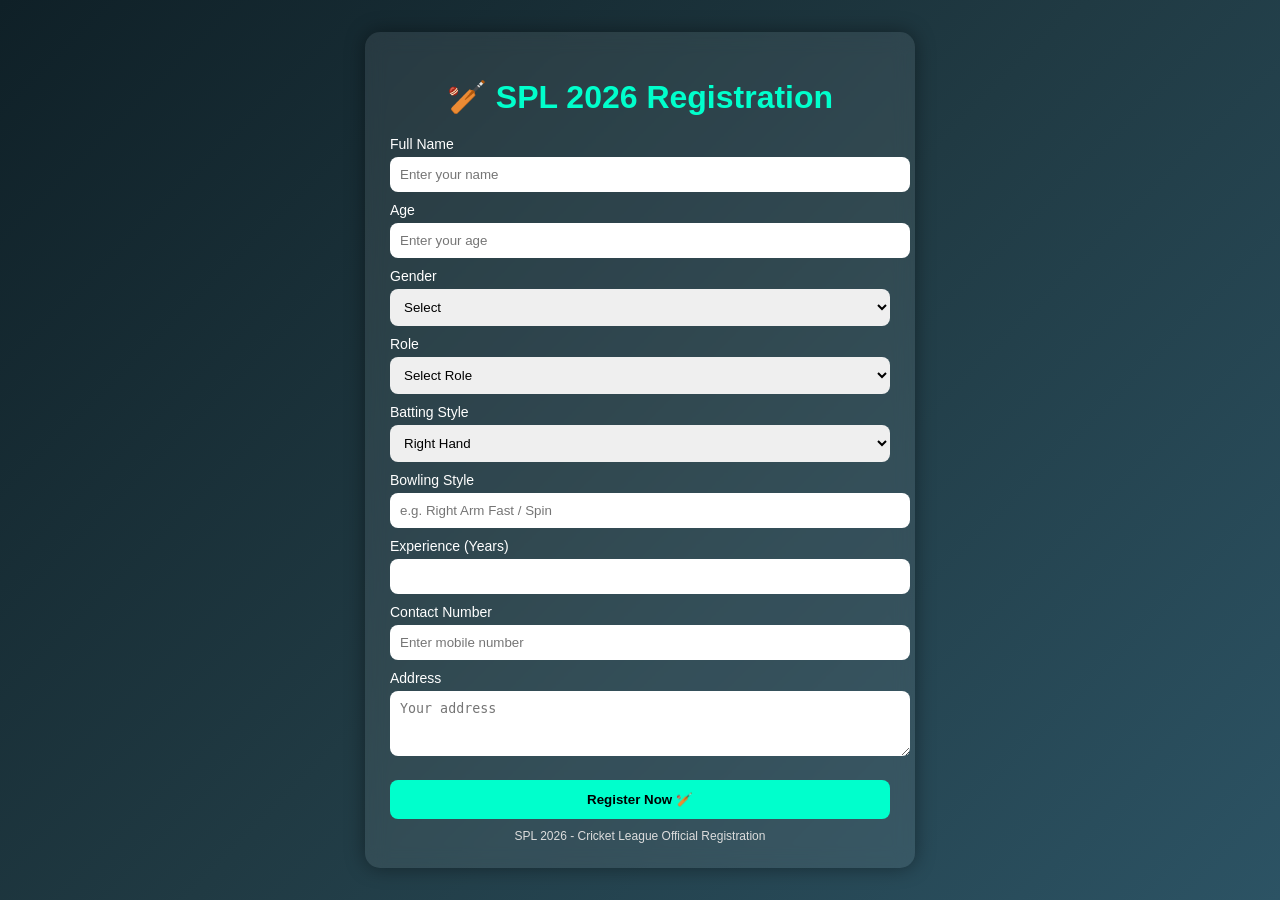
<file: exception_handling.cpp/cricket_match_form.html>
<!DOCTYPE html>
<html lang="en">
<head>
<meta charset="UTF-8">
<meta name="viewport" content="width=device-width, initial-scale=1.0">
<title>SPL 2026 Registration</title>

<style>
    body {
        margin: 0;
        font-family: Arial, sans-serif;
        background: linear-gradient(135deg, #0f2027, #203a43, #2c5364);
        color: white;
        display: flex;
        justify-content: center;
        align-items: center;
        min-height: 100vh;
    }

    .container {
        background: rgba(255,255,255,0.08);
        padding: 25px;
        border-radius: 15px;
        width: 90%;
        max-width: 500px;
        backdrop-filter: blur(10px);
        box-shadow: 0 0 20px rgba(0,0,0,0.4);
    }

    h1 {
        text-align: center;
        margin-bottom: 20px;
        color: #00ffcc;
    }

    label {
        font-size: 14px;
        margin-top: 10px;
        display: block;
    }

    input, select, textarea {
        width: 100%;
        padding: 10px;
        margin-top: 5px;
        border: none;
        border-radius: 8px;
        outline: none;
    }

    input:focus, select:focus, textarea:focus {
        border: 2px solid #00ffcc;
    }

    button {
        width: 100%;
        padding: 12px;
        margin-top: 20px;
        background: #00ffcc;
        border: none;
        border-radius: 8px;
        font-weight: bold;
        cursor: pointer;
        transition: 0.3s;
    }

    button:hover {
        background: #00c9a7;
    }

    .note {
        font-size: 12px;
        text-align: center;
        margin-top: 10px;
        color: #ddd;
    }
</style>
</head>

<body>

<div class="container">
    <h1>🏏 SPL 2026 Registration</h1>

    <form onsubmit="return submitForm()">

        <label>Full Name</label>
        <input type="text" placeholder="Enter your name" required>

        <label>Age</label>
        <input type="number" placeholder="Enter your age" required>

        <label>Gender</label>
        <select required>
            <option value="">Select</option>
            <option>Male</option>
            <option>Female</option>
            <option>Other</option>
        </select>

        <label>Role</label>
        <select required>
            <option value="">Select Role</option>
            <option>Batsman</option>
            <option>Bowler</option>
            <option>All-Rounder</option>
            <option>Wicket Keeper</option>
        </select>

        <label>Batting Style</label>
        <select>
            <option>Right Hand</option>
            <option>Left Hand</option>
        </select>

        <label>Bowling Style</label>
        <input type="text" placeholder="e.g. Right Arm Fast / Spin">

        <label>Experience (Years)</label>
        <input type="number">

        <label>Contact Number</label>
        <input type="tel" placeholder="Enter mobile number" required>

        <label>Address</label>
        <textarea rows="3" placeholder="Your address"></textarea>

        <button type="submit">Register Now 🏏</button>

        <div class="note">SPL 2026 - Cricket League Official Registration</div>
    </form>
</div>

<script>
function submitForm(){
    alert("🏏 Registration Successful for SPL 2026!");
    return false;
}
</script>

</body>
</html>
</file>
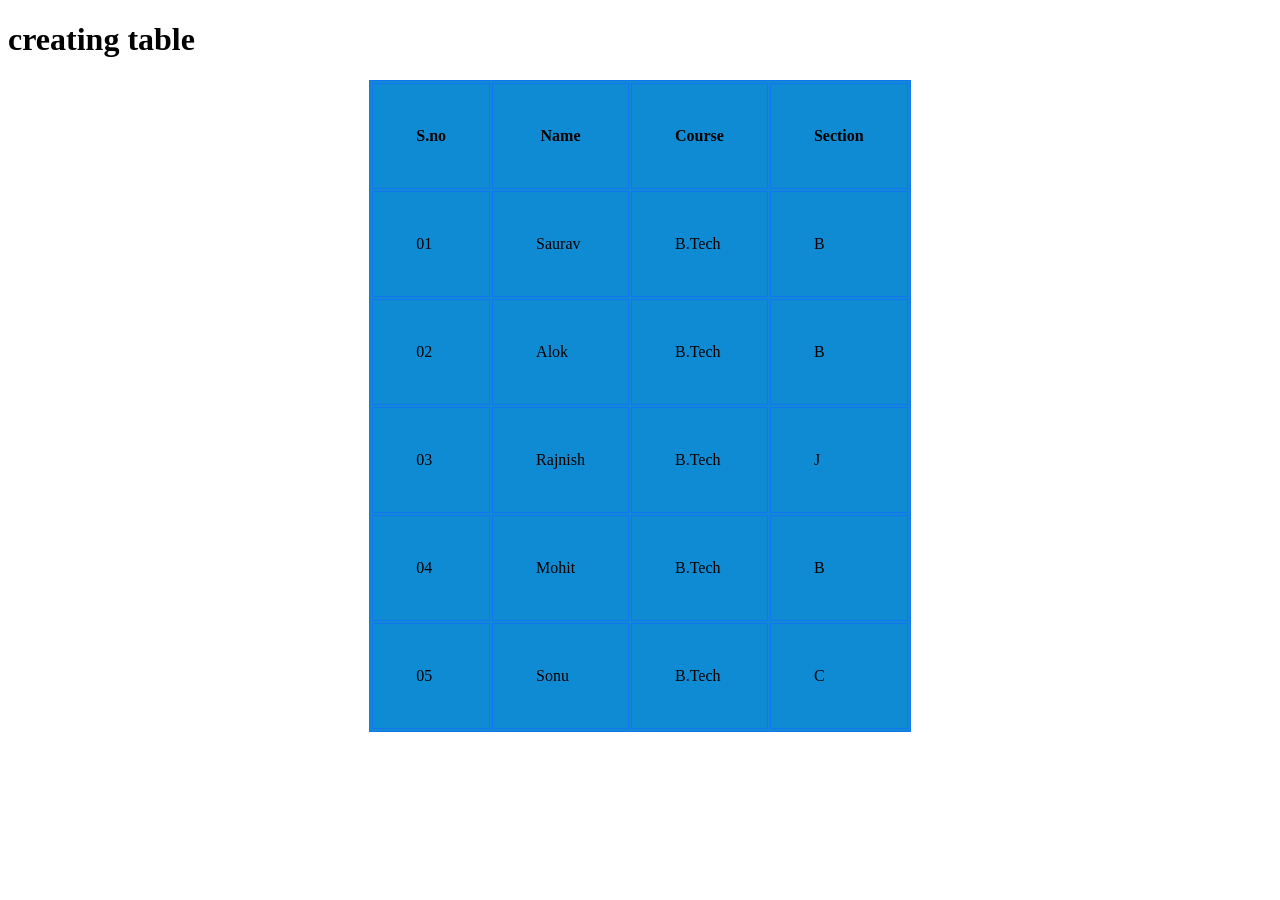
<file: exception_handling.cpp/index2_table.html>
<!DOCTYPE html>
<html lang="en">
<head>
  <meta charset="UTF-8">
  <meta name="viewport" content="width=device-width, initial-scale=1.0">
  <title>table </title>
</head>
<body>
  <h1>creating table</h1>
  <table>

    <tr>
      <th>S.no</th>
      <th>Name</th>
      <th>Course</th>
      <th>Section</th>
    </tr>
    <tr>
      <td>01</td>
       <td>Saurav</td>
        <td>B.Tech</td>
         <td>B</td>
    </tr>
    <tr>
      <td>02</td>
       <td>Alok</td>
        <td>B.Tech</td>
         <td>B</td>
    </tr>
    <tr>
      <td>03</td>
       <td>Rajnish</td>
        <td>B.Tech</td>
         <td>J</td>
    </tr>
    <tr>
      <td>04</td>
       <td>Mohit</td>
        <td>B.Tech</td>
         <td>B</td>
    </tr>
    <tr>
      <td>05</td>
       <td>Sonu</td>
        <td>B.Tech</td>
         <td>C</td>
    </tr>


  </table>
  <style>
table {
    border-color: rgb(25, 163, 163);
    border-style: dashed;
    border: 0cqmax;
}

table, th, td {
    border: 1px solid rgb(21, 116, 242);
}

th, td {
    padding: 43px;
    margin-top: 10px;
}
th{
  font-size: medium;
  text-align: center;
}
table{
  background-color: rgb(15, 139, 211);
  justify-content: center;
  margin: 0 auto;
  
}
table, th, td {
   text-decoration: blue;
   font-style: inherit;

}
</style>
  
</body>
</html>
</file>
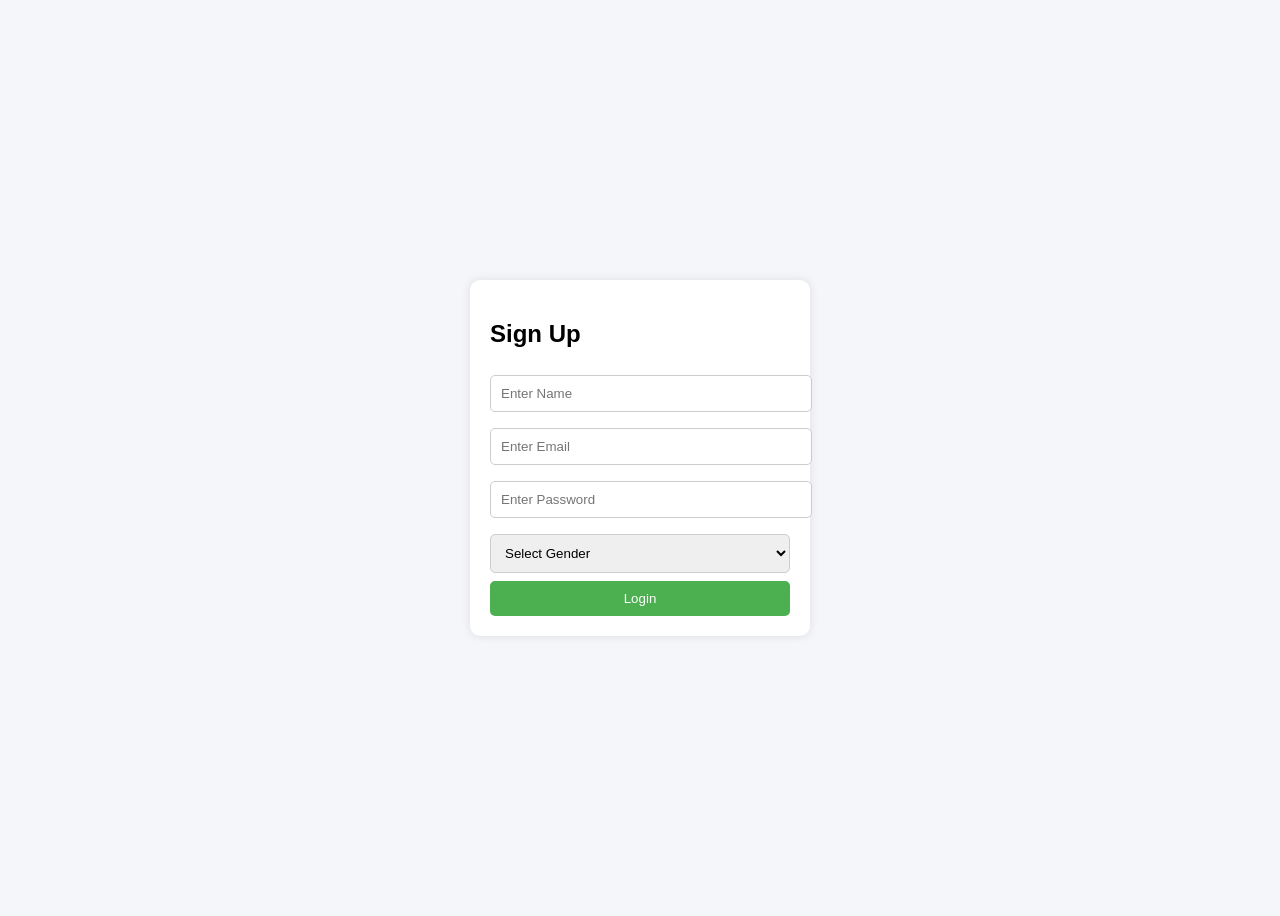
<file: exception_handling.cpp/modern_form.html>
<!DOCTYPE html>
<html>
<head>
  <title>Modern Form</title>

  <style>
    body {
      font-family: Arial;
      background: #f4f6f9;
      display: flex;
      justify-content: center;
      align-items: center;
      height: 100vh;
    }

    .form-container {
      background: white;
      padding: 20px;
      width: 300px;
      border-radius: 10px;
      box-shadow: 0px 0px 10px rgba(0,0,0,0.1);
    }

    input, select {
      width: 100%;
      padding: 10px;
      margin: 8px 0;
      border: 1px solid #ccc;
      border-radius: 5px;
    }

    button {
      width: 100%;
      padding: 10px;
      background: #4CAF50;
      color: white;
      border: none;
      border-radius: 5px;
      cursor: pointer;
    }

    button:hover {
      background: #45a049;
    }

  </style>
</head>

<body>

  <div class="form-container">

    <h2>Sign Up</h2>

    <form>

      <input type="text" placeholder="Enter Name" required>

      <input type="email" placeholder="Enter Email" required>

      <input type="password" placeholder="Enter Password" required>

      <select>
        <option>Select Gender</option>
        <option>Male</option>
        <option>Female</option>
        <option>Other</option>
      </select>

      <button type="submit">Login</button>

    </form>

  </div>

</body>
</html>
</file>
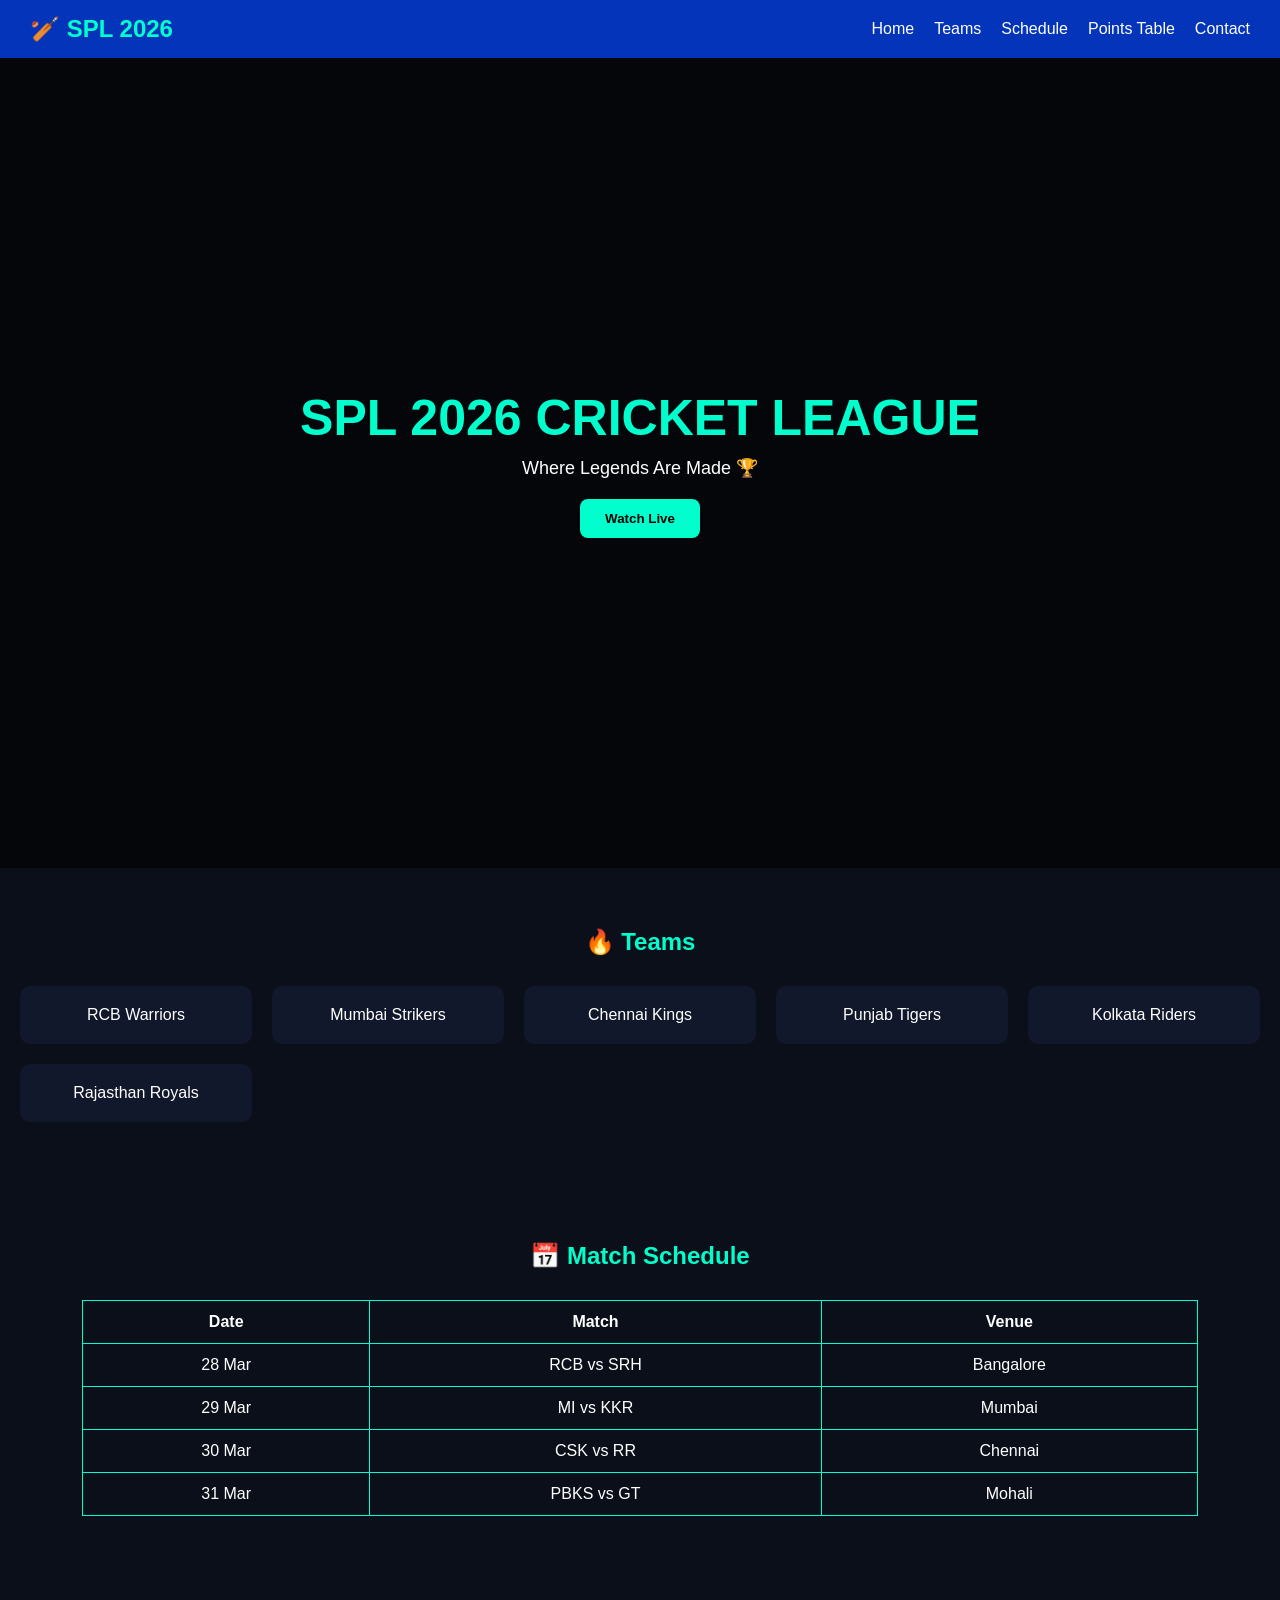
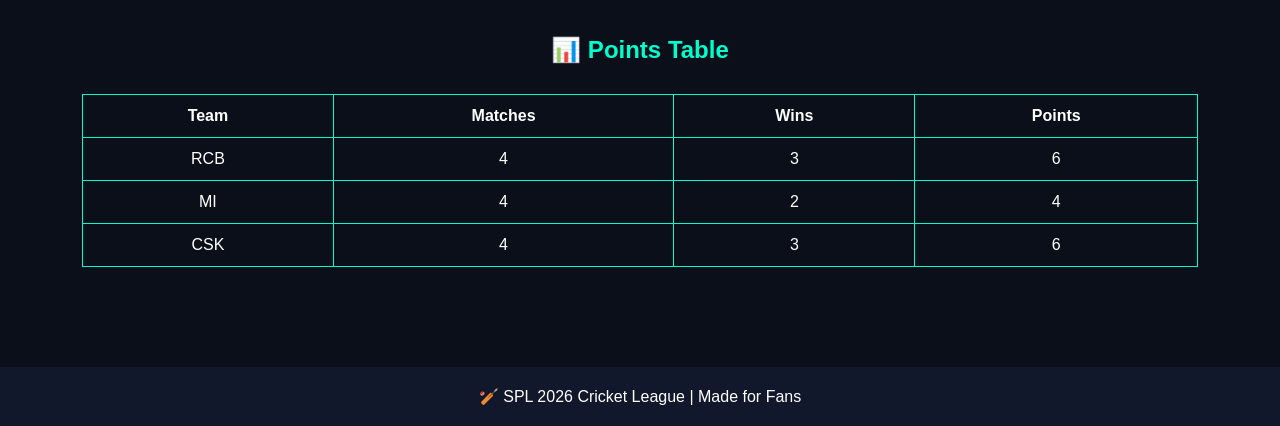
<file: exception_handling.cpp/random_ipl.html>
<!DOCTYPE html>
<html lang="en">
<head>
<meta charset="UTF-8">
<meta name="viewport" content="width=device-width, initial-scale=1.0">
<title>SPL 2026 - Cricket League</title>

<style>
*{
    margin:0;
    padding:0;
    box-sizing:border-box;
    font-family: Arial, sans-serif;
}

body{
    background:#0b0f1a;
    color:white;
}

/* NAVBAR */
nav{
    display:flex;
    justify-content:space-between;
    align-items:center;
    padding:15px 30px;
    background:#0334ba;
    position:sticky;
    top:0;
}

nav h1{
    color:#00ffcc;
}

nav ul{
    display:flex;
    gap:20px;
    list-style:none;
}

nav ul li{
    cursor:pointer;
    transition:0.3s;
}

nav ul li:hover{
    color:#00ffcc;
}

/* HERO */
.hero{
    height:90vh;
    display:flex;
    flex-direction:column;
    justify-content:center;
    align-items:center;
    text-align:center;
    background:linear-gradient(rgba(0,0,0,0.6), rgba(0,0,0,0.6)),
    url('https://images.unsplash.com/photo-1540747913346-19e32dc3e97e') center/cover;
}

.hero h2{
    font-size:50px;
    color:#00ffcc;
}

.hero p{
    margin-top:10px;
    font-size:18px;
}

.btn{
    margin-top:20px;
    padding:12px 25px;
    background:#00ffcc;
    border:none;
    cursor:pointer;
    font-weight:bold;
    border-radius:8px;
}

/* SECTION */
section{
    padding:60px 20px;
    text-align:center;
}

h2.section-title{
    margin-bottom:30px;
    color:#00ffcc;
}

/* TEAMS */
.teams{
    display:grid;
    grid-template-columns:repeat(auto-fit,minmax(200px,1fr));
    gap:20px;
}

.card{
    background:#11182b;
    padding:20px;
    border-radius:10px;
    transition:0.3s;
}

.card:hover{
    transform:scale(1.05);
}

/* SCHEDULE */
table{
    width:90%;
    margin:auto;
    border-collapse:collapse;
}

table, th, td{
    border:1px solid #00ffcc;
}

th, td{
    padding:12px;
}

/* FOOTER */
footer{
    padding:20px;
    background:#11182b;
    text-align:center;
    margin-top:40px;
}
</style>

</head>

<body>

<!-- NAVBAR -->
<nav>
    <h1>🏏 SPL 2026</h1>
    <ul>
        <li>Home</li>
        <li>Teams</li>
        <li>Schedule</li>
        <li>Points Table</li>
        <li>Contact</li>
    </ul>
</nav>

<!-- HERO -->
<div class="hero">
    <h2>SPL 2026 CRICKET LEAGUE</h2>
    <p>Where Legends Are Made 🏆</p>
    <button class="btn">Watch Live</button>
</div>

<!-- TEAMS -->
<section>
    <h2 class="section-title">🔥 Teams</h2>
    <div class="teams">

        <div class="card">RCB Warriors</div>
        <div class="card">Mumbai Strikers</div>
        <div class="card">Chennai Kings</div>
        <div class="card">Punjab Tigers</div>
        <div class="card">Kolkata Riders</div>
        <div class="card">Rajasthan Royals</div>

    </div>
</section>

<!-- SCHEDULE -->
<section>
    <h2 class="section-title">📅 Match Schedule</h2>

    <table>
        <tr>
            <th>Date</th>
            <th>Match</th>
            <th>Venue</th>
        </tr>

        <tr>
            <td>28 Mar</td>
            <td>RCB vs SRH</td>
            <td>Bangalore</td>
        </tr>

        <tr>
            <td>29 Mar</td>
            <td>MI vs KKR</td>
            <td>Mumbai</td>
        </tr>

        <tr>
            <td>30 Mar</td>
            <td>CSK vs RR</td>
            <td>Chennai</td>
        </tr>

        <tr>
            <td>31 Mar</td>
            <td>PBKS vs GT</td>
            <td>Mohali</td>
        </tr>
    </table>
</section>

<!-- POINTS TABLE -->
<section>
    <h2 class="section-title">📊 Points Table</h2>

    <table>
        <tr>
            <th>Team</th>
            <th>Matches</th>
            <th>Wins</th>
            <th>Points</th>
        </tr>

        <tr>
            <td>RCB</td>
            <td>4</td>
            <td>3</td>
            <td>6</td>
        </tr>

        <tr>
            <td>MI</td>
            <td>4</td>
            <td>2</td>
            <td>4</td>
        </tr>

        <tr>
            <td>CSK</td>
            <td>4</td>
            <td>3</td>
            <td>6</td>
        </tr>

    </table>
</section>

<!-- FOOTER -->
<footer>
    <p>🏏 SPL 2026 Cricket League | Made for Fans</p>
</footer>

</body>
</html>
</file>
